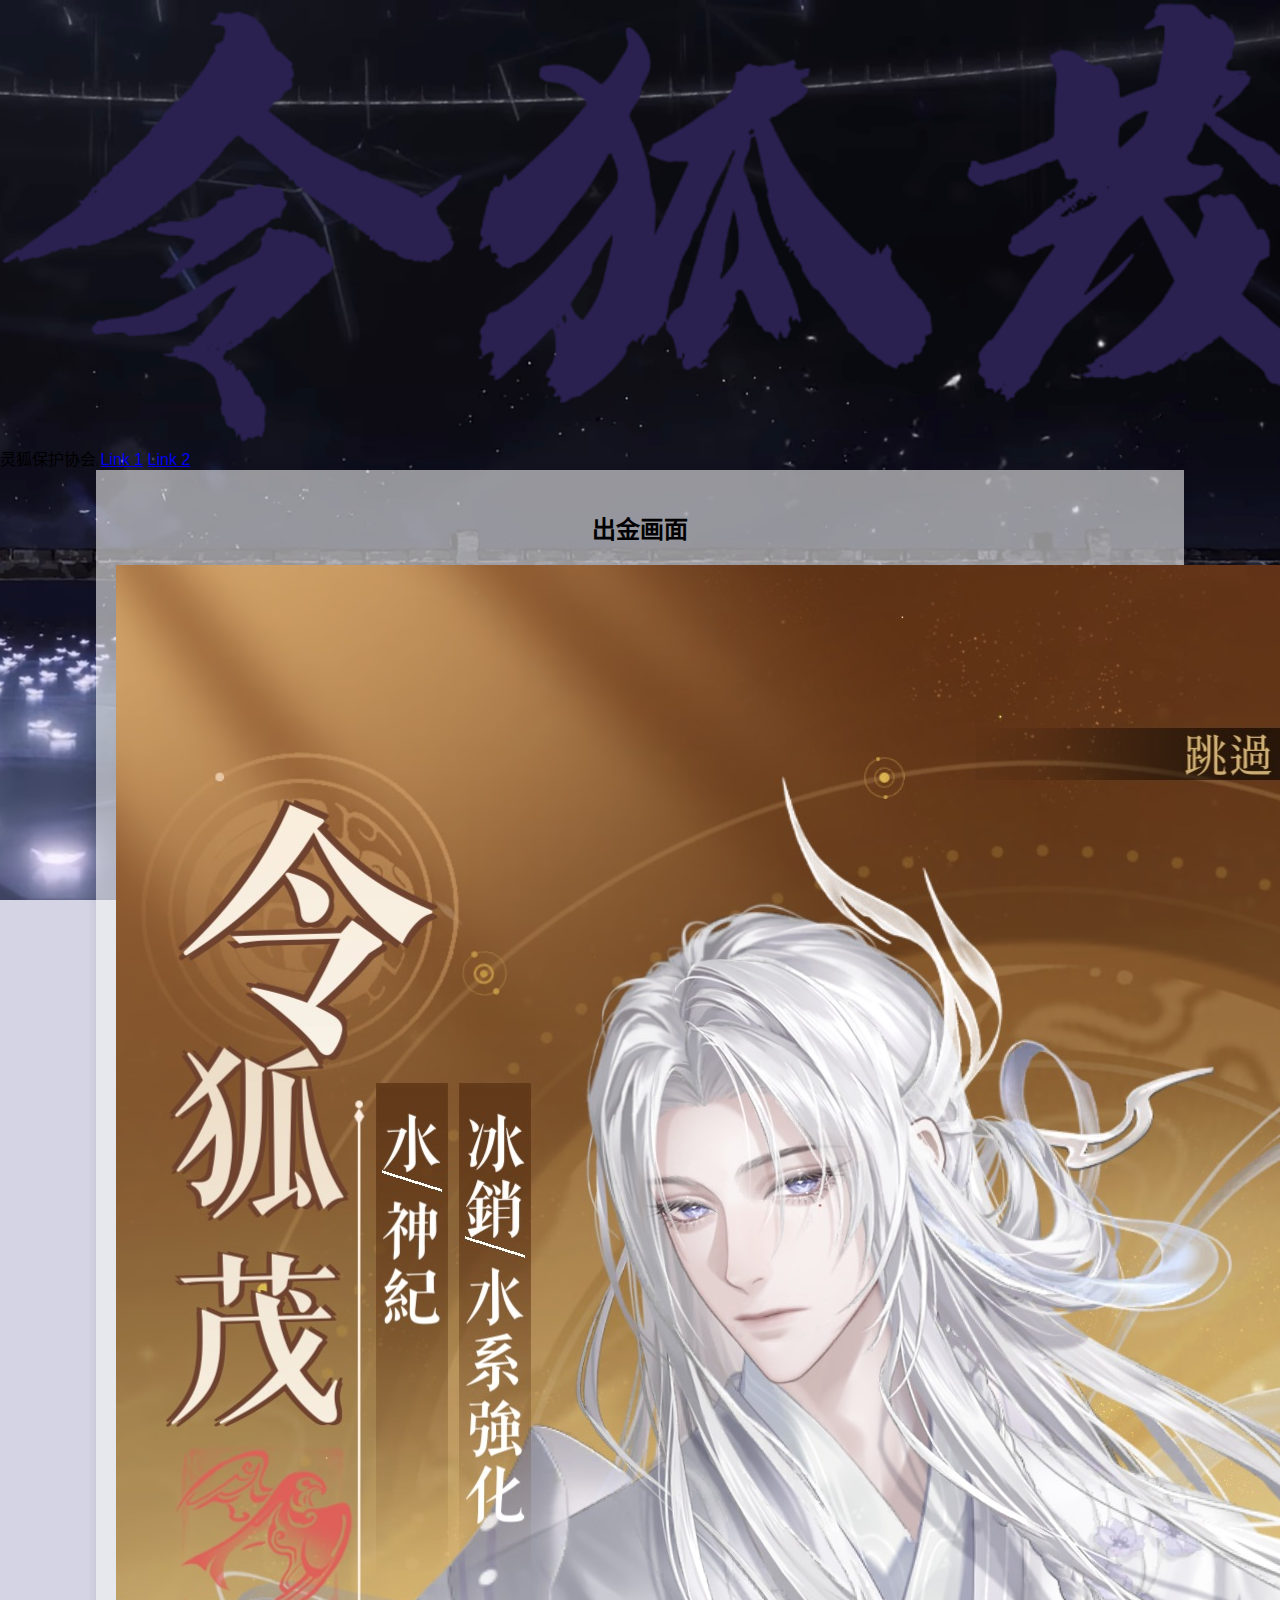
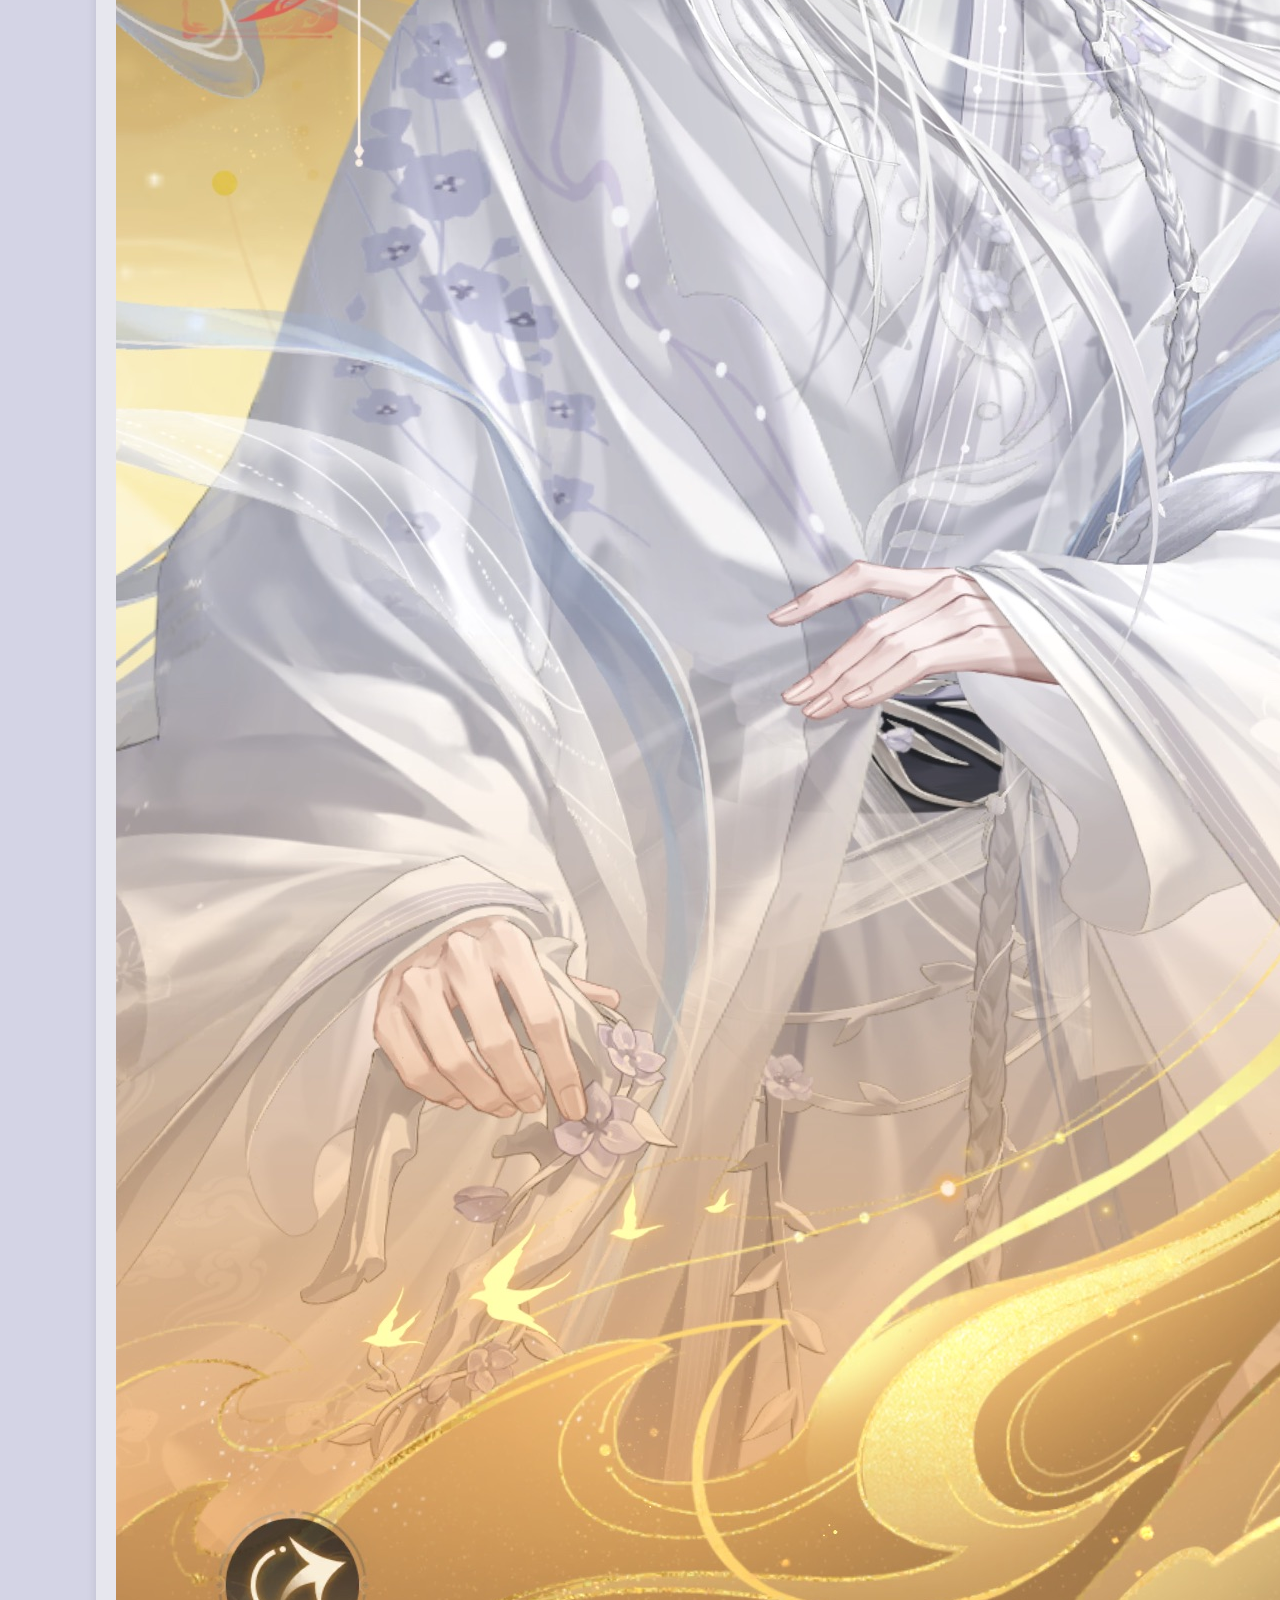
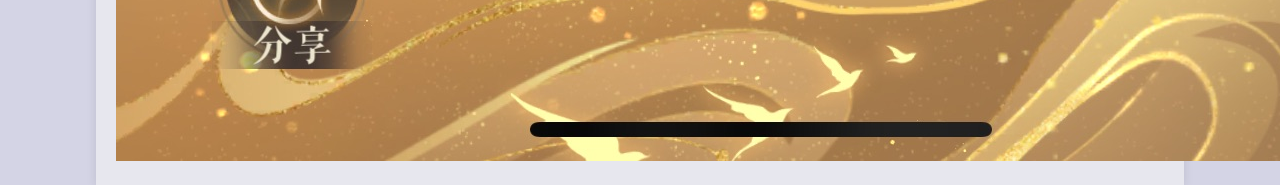
<file: index copy.html>
<!DOCTYPE html>
<html lang="zh-CN">
<head>
    <meta charset="UTF-8">
    <meta name="viewport" content="width=device-width, initial-scale=1.0">
    <title>灵狐保护协会</title>
    <link rel="stylesheet" href="style.css">
   
</head>
<body>
    <link rel="stylesheet" href="https://cdnjs.cloudflare.com/ajax/libs/font-awesome/4.7.0/css/font-awesome.min.css">
    <div class="topnav" id="Topnav">
       
        <div class="menu-btn" id="menu" onclick="myFunction(this)">
            <div class="bar1"></div>
            <div class="bar2"></div>
            <div class="bar3"></div>
        </div>

        

        <img src="images/logo.png" alt="Logo" class="logo" />
        

    </div>  
        <div class="menu" id="myDropdown">
            <span>灵狐保护协会</span>
            <a href="#link1">Link 1</a>
            <a href="#link2">Link 2</a>

        </div>
    
    <div class="container">
        <h2>出金画面</h2>
        <img src="images/001.PNG" alt="Linghu Mao" class="img001">
    </div>
      

       
    

    <script src="script.js"></script>

</body>
</html>
</file>
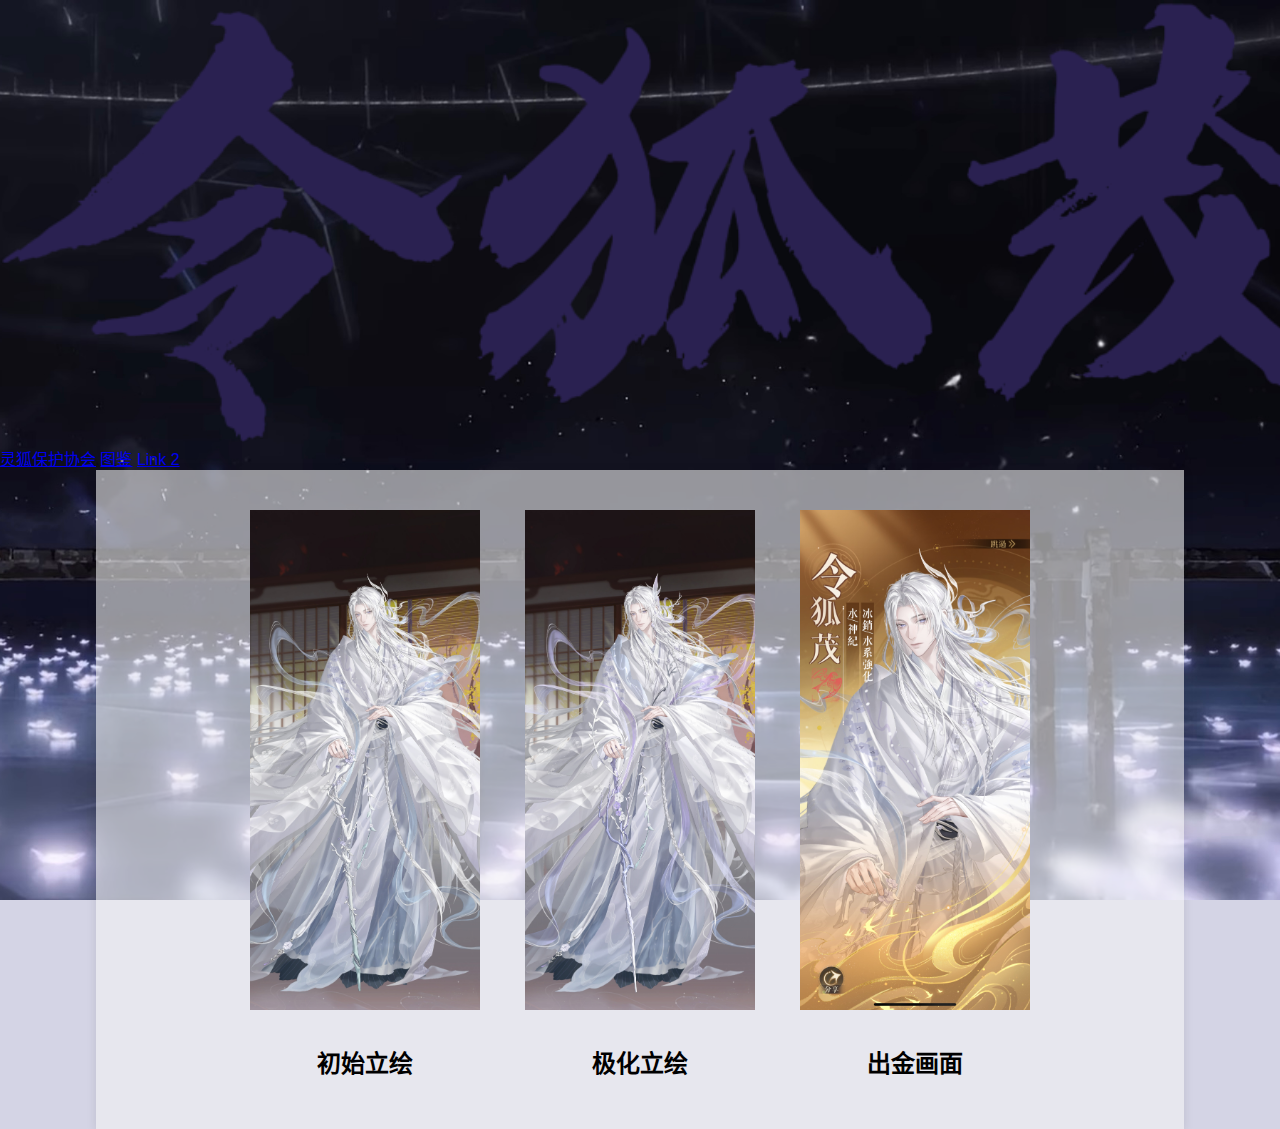
<file: pics.html>
<!DOCTYPE html>
<html lang="zh-CN">
<head>
    <meta charset="UTF-8">
    <meta name="viewport" content="width=device-width, initial-scale=1.0">
    <title>灵狐保护协会</title>
    <link rel="stylesheet" href="style.css">
   
</head>
<body>
    <link rel="stylesheet" href="https://cdnjs.cloudflare.com/ajax/libs/font-awesome/4.7.0/css/font-awesome.min.css">

    <div class="topnav" id="Topnav">
        
        <div class="menu-btn" id="menu" onclick="myFunction(this)">
            <div class="bar1"></div>
            <div class="bar2"></div>
            <div class="bar3"></div>
        </div>

        

        <img src="images/logo.png" alt="Logo" class="logo" />
        

    </div>  
        <div class="menu" id="myDropdown">
            <a href="index.html">灵狐保护协会</a>
            <a href="pics.html">图鉴</a>
            <a href="#link2">Link 2</a>

        </div>
    
        <div class="container">
            <div class="image-container" onclick="openModal('images/初始立绘.jpg')">
                <img src="images/初始立绘.jpg" alt="初始立绘" class="responsive-image">
                <h2>初始立绘</h2>
            </div>
    
            <div class="image-container" onclick="openModal('images/极化立绘.jpg')">
                <img src="images/极化立绘.jpg" alt="极化立绘" class="responsive-image">
                <h2>极化立绘</h2>
            </div>
    
            <div class="image-container" onclick="openModal('images/出金画面.PNG')">
                <img src="images/出金画面.PNG" alt="出金画面" class="responsive-image">
                <h2>出金画面</h2>
            </div>
            
            
        </div>
        <div id="myModal" class="modal" onclick="closeModal()">
            <span class="close" onclick="closeModal()">&times;</span>
            <img class="modal-content" id="modalImage">
        </div>

        
    </div>
      

       
    

    <script src="script.js"></script>

</body>
</html>
</file>
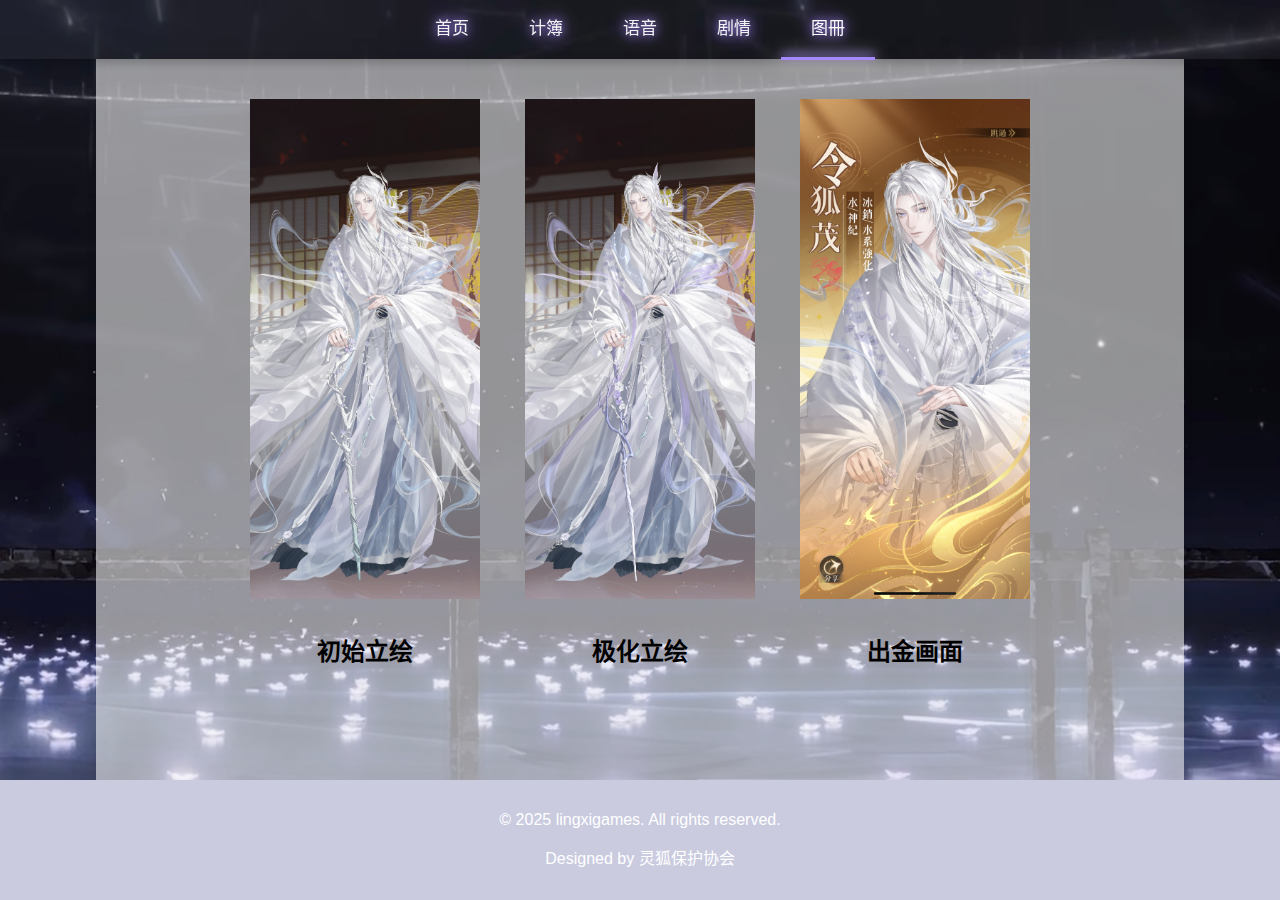
<file: 图冊.html>
<!DOCTYPE html>
<html lang="zh-CN">
<head>
    <meta charset="UTF-8">
    <meta name="viewport" content="width=device-width, initial-scale=1.0">
    <title>灵狐保护协会</title>
    <link rel="stylesheet" href="style.css">
   
</head>
<body>
    <link rel="stylesheet" href="https://cdnjs.cloudflare.com/ajax/libs/font-awesome/4.7.0/css/font-awesome.min.css">

    <div class="navbar">
        <a href="index.html">首页</a>
        <a href="计簿.html">计簿</a>
        <a href="语音.html">语音</a>
        <a href="#about">剧情</a>
        <a class="active" href="图集.html">图冊</a>

        </div>
    
        <div class="container">
            <div class="image-container" onclick="openModal('images/初始立绘.jpg')">
                <img src="images/初始立绘.jpg" alt="初始立绘" class="responsive-image">
                <h2>初始立绘</h2>
            </div>
    
            <div class="image-container" onclick="openModal('images/极化立绘.jpg')">
                <img src="images/极化立绘.jpg" alt="极化立绘" class="responsive-image">
                <h2>极化立绘</h2>
            </div>
    
            <div class="image-container" onclick="openModal('images/出金画面.PNG')">
                <img src="images/出金画面.PNG" alt="出金画面" class="responsive-image">
                <h2>出金画面</h2>
            </div>
            
            
        </div>
       
    </div>

    <div id="myModal" class="modal" onclick="closeModal()">
        <span class="close" onclick="closeModal()">&times;</span>
        <img class="modal-content" id="modalImage">
    </div>

    <footer>
        <p>© 2025 lingxigames. All rights reserved.</p>
        <p>Designed by 灵狐保护协会</p>
     </footer>

    <script src="script.js"></script>

</body>
</html>
</file>
<file: style.css>
html, body {
  height: 100%; /* Ensure full height for body */
  margin: 0; /* Remove default margin */
}

body {
    display: flex;
    flex-direction: column;
    overflow-x: hidden;
    font-family: 'YouYuan', sans-serif;
    background-color: #cacbdfd1 ;
    background-image:url("images/background.jpg");
    background-repeat: no-repeat;
    background-attachment: fixed;  
    background-size: cover;
    background-position: 90% 100%;

}

.navbar {
    background: rgba(255, 255, 255, 0.049); 
    backdrop-filter: blur(1px); /* Blur effect */
    display: flex;
    justify-content: center;
    width: 100%; /* Make it full width */
    z-index: 1000; /* Ensure it stays above other content */
    height: 6.5%;
    box-shadow: 0 4px 8px rgba(0, 0, 0, 0.2); /* Shadow for depth */
  }

.navbar a {
    color: #f2f2f2; /* Link color */
    text-align: center;
    padding: 14px 30px;
    text-decoration: none;
    font-size: 17px;
    position: relative; /* Position for the pseudo-element */
    transition: color 0.3s; /* Smooth color transition */
    text-shadow: 0 0 10px #a689ff, 0 0 20px #a689ff;
}
.navbar a::before {
  content: '';
  position: absolute;
  left: 50%;
  bottom: 0;
  width: 100%;
  height: 2px; /* Border thickness */
  background-color: #a689ff; /* Border color */
  transform: translateX(-50%) scaleX(0); /* Start scaled down */
  transition: transform 0.3s; /* Smooth transition */
}
.navbar a:hover {
  color: #ffffff; /* Change text color on hover */
  text-shadow: 0 0 10px #ffffff, 0 0 20px #a689ff;
}
  
.navbar a.active {
  background: none;
  color: #fdfdfd; /* Active link color */
}

.navbar a::after {
  content: '';
  position: absolute;
  left: 50%;
  bottom: -1px; /* Position the underline below the text */
  width: 100%;
  height: 3px; /* Underline thickness */
  background-color: #a689ff; /* Underline color */
  transform: translateX(-50%) scaleX(0); /* Start scaled down */
  transition: transform 0.3s; /* Smooth transition */
  box-shadow: 0 -3px 10px #a689ff, 0 0 20px #ffffff;
}
.navbar a:hover::after,
.navbar a.active::after {
  transform: translateX(-50%) scaleX(1); /* Expand underline on hover or when active */
}

table {
  width: 85%;
  margin: 0 auto;
  border-collapse: collapse; /* Remove space between cells */
  box-shadow: 0 4px 10px rgba(0, 0, 0, 0.1); /* Add shadow for depth */
}
th{
  border: 1px solid #332d44; /* Green border for cells */
  padding: 15px; /* Add padding for better spacing */
  text-align: center; /* Align text to the left */
  color: #ffffff
}

td {
  border: 1px solid #332d44; /* Green border for cells */
  font-size: 14px;
  padding: 17px; /* Add padding for better spacing */
  text-align: left; /* Align text to the left */
}

td {
  color: #434343;
  background-color: #ffffff; /* Light gray background for cells */
}

.cover-block {
  position: absolute;
  top: 0;
  left: 0;
  right: 0;
  bottom: 0;
  background-color: rgb(99, 99, 99);
  opacity: 1;
  transition: opacity 0.3s;
}
.word-container {
  position: relative;
  display: inline-block;
}
.word-container:hover .cover-block {
  opacity: 0;
}

.collapsible {
  background-color: #777;
  color: white;
  cursor: pointer;
  padding: 15px;
  width: 90%;
  border: none;
  text-align: left;
  outline: none;
  font-size: 16px;
}

.active, .collapsible:hover {
  background-color: #555;
}

.content {
  padding: 0 0px;
  max-height: 0; /* Initial height */
  margin:auto;
  overflow: hidden; /* Hide content */
  transition: max-height 0.2s ease-out; /* Animate height */
  background-color: #f1f1f1;
  width: 90%; /* Ensures full width under the button */
  box-sizing: border-box;
}


.container {
  flex:1;
  padding: 20px; /* Spacing inside the container */
  background-color: #f4f4f495; /* Light gray background */
  width: 85%; 
  margin: auto; /* Center horizontally */
  margin-top: 0;
  box-shadow: 0 2px 10px rgba(0, 0, 0, 0.1); /* Optional shadow */
  text-align: center; /* Center text inside the container */
  box-sizing: border-box;

}

.end-container {
  position: relative;
  width: 100%; /* Full width */
  background-color: #f8f8f8; /* Light background for contrast */
  text-align: center; /* Center text */
  box-shadow: 0 -2px 5px rgba(0, 0, 0, 0.1); /* Subtle shadow above */
  padding-top: 20px;
  padding-bottom: 20px;
}

.image-container {
  display: inline-block;
  text-align: center; /* Center the caption text */
  margin: 10px; /* Space between images */
  flex: 1 1 200px; /* Flexible basis for images */
  max-width: 300px; /* Maximum width for each image container */
}


.responsive-image {
  height: 500px;
  margin: 10px;
}

.icon-image{
  height: 400px;
}

.modal {
  display: none; /* Hidden by default */
  position: fixed; /* Stay in place */
  z-index: 1000; /* Sit on top */
  left: 0;
  top: 0;
  width: 100%; /* Full width */
  height: 100%; /* Full height */
  overflow: auto; /* Enable scroll if needed */
  background-color: rgba(0, 0, 0, 0.8); /* Black background with transparency */
  justify-content: center; /* Center the modal content */
  align-items: center; /* Center the modal content */
}
.modal-content {
  max-width: 90%; /* Responsive modal content */
  max-height: 90%; /* Responsive modal content */
}
.close {
  position: absolute;
  top: 20px;
  right: 30px;
  color: white;
  font-size: 30px;
  font-weight: bold;
  cursor: pointer;
}

.floating-image {
  position: fixed; /* Use absolute positioning */
  height: 680px;
  top: 19%; 
  right: -140px; /* Spacing from the right edge */
  z-index: 1000; /* Ensure it's on top */
}

.sound-button {
  background-color: transparent; /* No background */
  border: none; /* No border */
  cursor: pointer; /* Pointer cursor */
  font-size: 14px; /* Icon size */
}

.sound-button:hover {
  color: #555; /* Change color on hover */
}

footer {
  text-align: center;
  background-color: #cacbdf;
  padding: 15px; 
  color: white;
}



@media (max-width: 768px) {


  .navbar{
    height: 6.5%;
  }
  .floating-image {
    display: none;
  
  }
  .collapsible {
    width:100%;
  }

  .content{
    width: 100%;
    height: 100%;
  }
  table {
    width: 100%; /* Full width on mobile */
    border-collapse: collapse;
}

  th, td {
    padding: 10px; /* Add padding for table cells */
    font-size: 14px;
    text-align: left; /* Align text to the left */
    border: 1px solid #5f5f5f;
  }
  .container{
    width: 100%;
    padding: 15px;
    box-sizing: border-box;
    height: max-content;
  }


}
</file>
